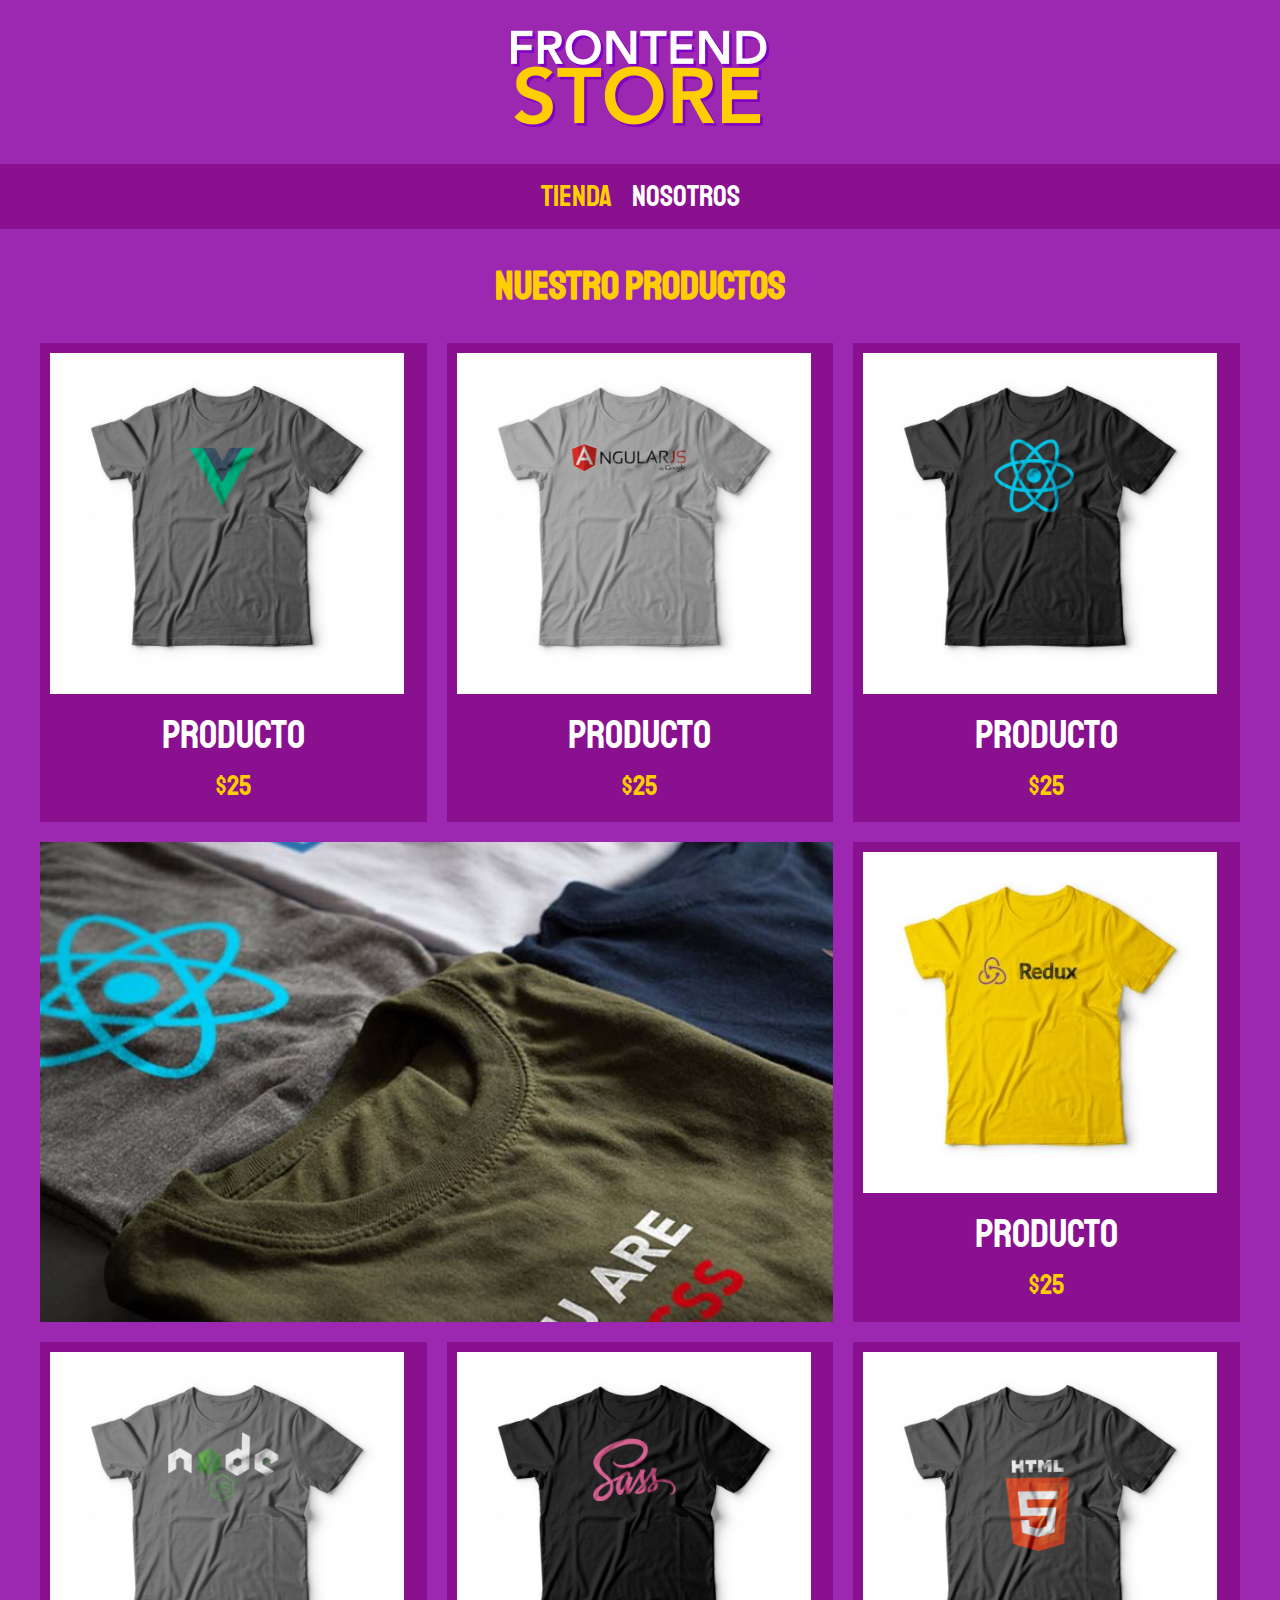
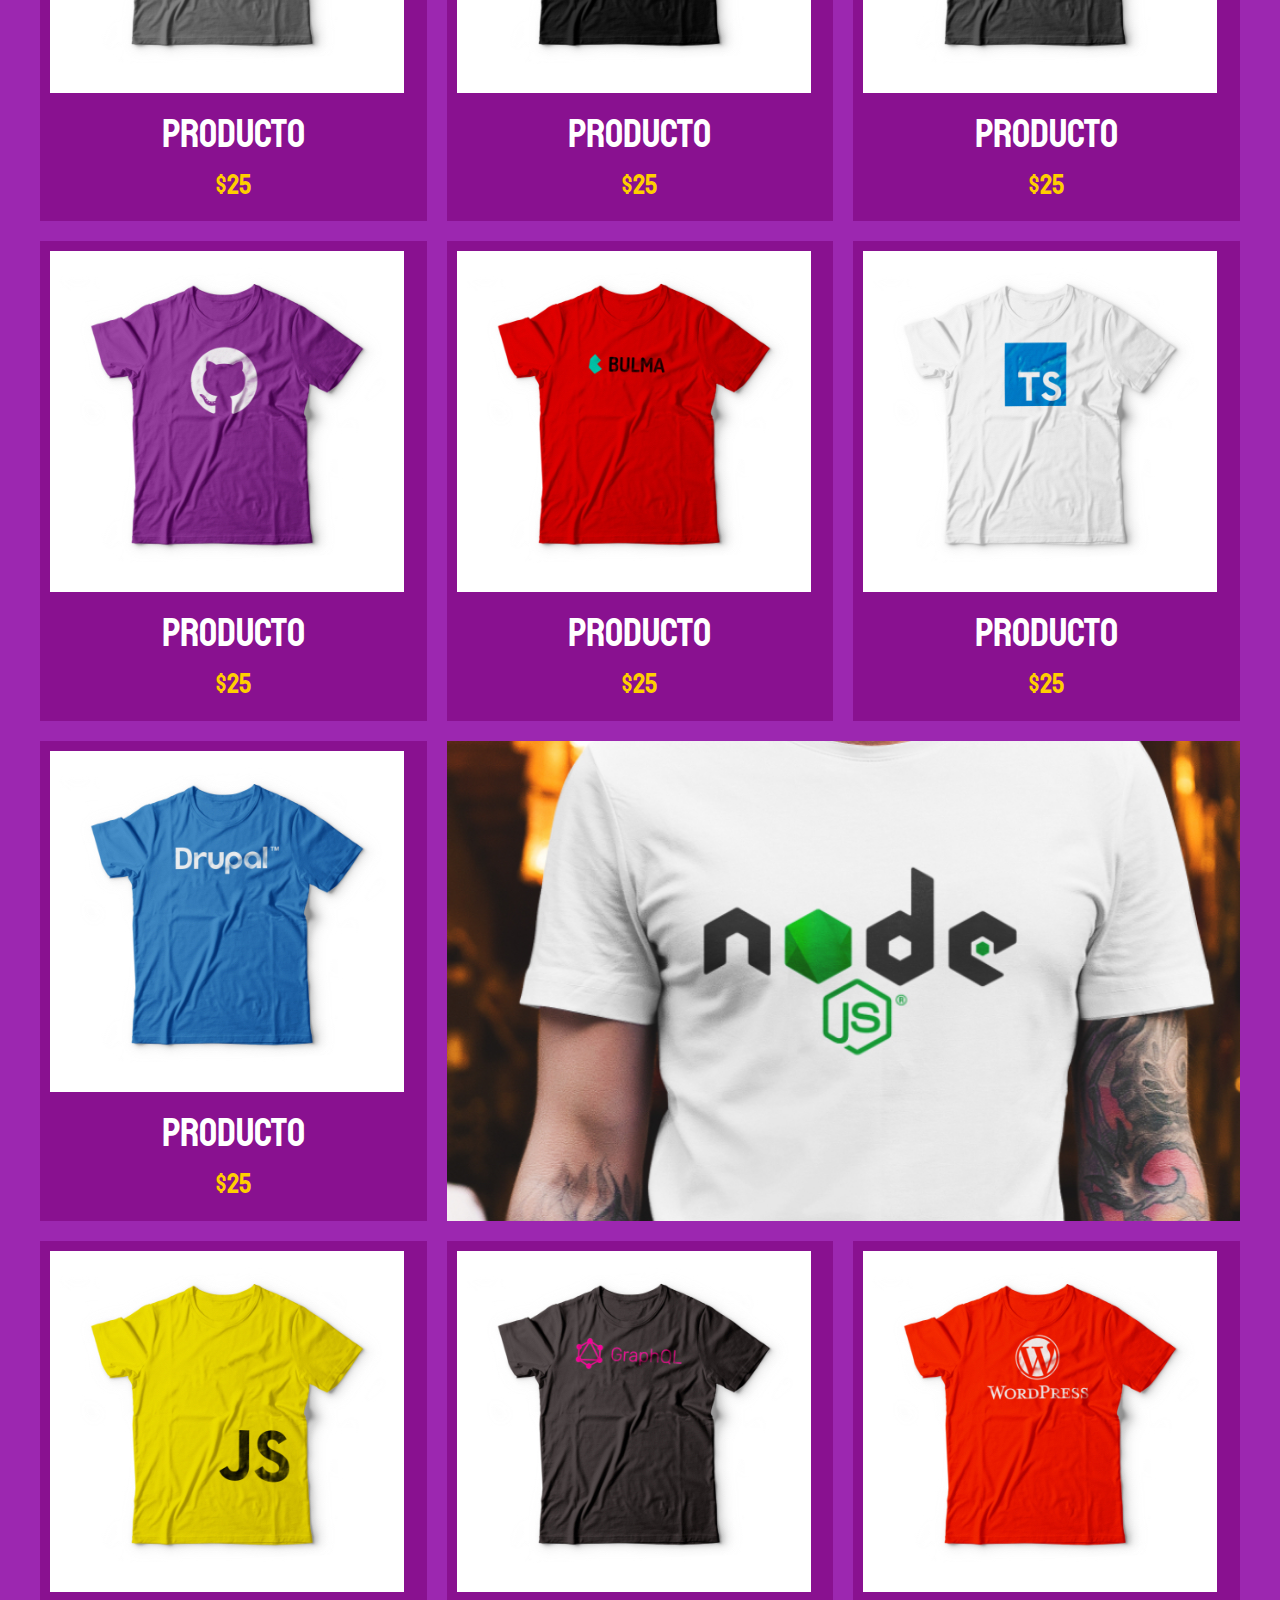
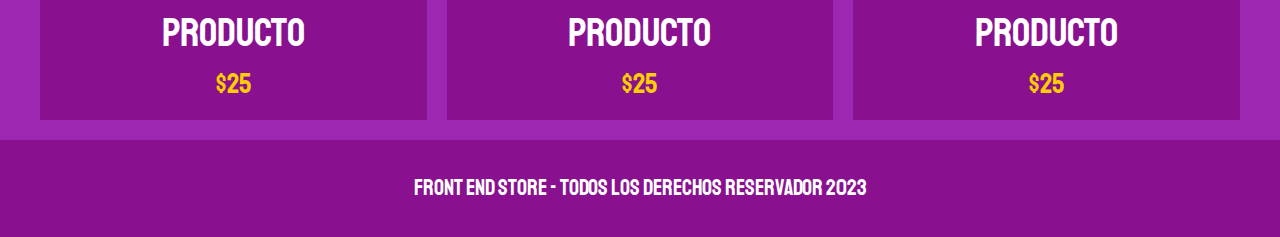
<file: index.html>
<!DOCTYPE html>
<html lang="en">
<head>
  <meta charset="UTF-8">
  <meta name="viewport" content="width=device-width, initial-scale=1.0">
  <title>Document</title>
  <link rel="stylesheet" href="/styles/normalize.css">
  <link rel="preconnect" href="https://fonts.googleapis.com">
  <link rel="preconnect" href="https://fonts.gstatic.com" crossorigin>
  <link href="https://fonts.googleapis.com/css2?family=Staatliches&display=swap" rel="stylesheet">
  <link rel="stylesheet" href="/styles/style.css">
</head>
<body>
  <header class="header">
    <a href="/index.html">
      <img class="header__logo" src="/img/logo.png" alt="Logotipo">
    </a>
  </header>

  <nav class="navegacion">
    <a class="navegacion__enlace navegacion__enlace--activo" href="/index.html">Tienda</a>
    <a class="navegacion__enlace" href="/nosotros.html">Nosotros</a>
  </nav>

  <main class="contenedor">
    <h1>Nuestro Productos</h1>

    <div class="grid">
      <div class="producto">
        <a href="/producto.html">
          <img class="producto__img" src="/img/1.jpg" alt="Imagen Camisa">
        </a>
        <div class="producto__informacion">
          <p class="producto__nombre">Producto</p>
          <p class="producto__precio">$25</p>
        </div>
      </div>
      <div class="producto">
        <a href="/producto.html">
          <img class="producto__img" src="/img/2.jpg" alt="Imagen Camisa">
        </a>
        <div class="producto__informacion">
          <p class="producto__nombre">Producto</p>
          <p class="producto__precio">$25</p>
        </div>
      </div>
      <div class="producto">
        <a href="/producto.html">
          <img class="producto__img" src="/img/3.jpg" alt="Imagen Camisa">
        </a>
        <div class="producto__informacion">
          <p class="producto__nombre">Producto</p>
          <p class="producto__precio">$25</p>
        </div>
      </div>
      <div class="producto">
        <a href="/producto.html">
          <img class="producto__img" src="/img/4.jpg" alt="Imagen Camisa">
        </a>
        <div class="producto__informacion">
          <p class="producto__nombre">Producto</p>
          <p class="producto__precio">$25</p>
        </div>
      </div>
      <div class="producto">
        <a href="/producto.html">
          <img class="producto__img" src="/img/5.jpg" alt="Imagen Camisa">
        </a>
        <div class="producto__informacion">
          <p class="producto__nombre">Producto</p>
          <p class="producto__precio">$25</p>
        </div>
      </div>
      <div class="producto">
        <a href="/producto.html">
          <img class="producto__img" src="/img/6.jpg" alt="Imagen Camisa">
        </a>
        <div class="producto__informacion">
          <p class="producto__nombre">Producto</p>
          <p class="producto__precio">$25</p>
        </div>
      </div>
      <div class="producto">
        <a href="/producto.html">
          <img class="producto__img" src="/img/7.jpg" alt="Imagen Camisa">
        </a>
        <div class="producto__informacion">
          <p class="producto__nombre">Producto</p>
          <p class="producto__precio">$25</p>
        </div>
      </div>
      <div class="producto">
        <a href="/producto.html">
          <img class="producto__img" src="/img/8.jpg" alt="Imagen Camisa">
        </a>
        <div class="producto__informacion">
          <p class="producto__nombre">Producto</p>
          <p class="producto__precio">$25</p>
        </div>
      </div>
      <div class="producto">
        <a href="/producto.html">
          <img class="producto__img" src="/img/9.jpg" alt="Imagen Camisa">
        </a>
        <div class="producto__informacion">
          <p class="producto__nombre">Producto</p>
          <p class="producto__precio">$25</p>
        </div>
      </div>
      <div class="producto">
        <a href="/producto.html">
          <img class="producto__img" src="/img/10.jpg" alt="Imagen Camisa">
        </a>
        <div class="producto__informacion">
          <p class="producto__nombre">Producto</p>
          <p class="producto__precio">$25</p>
        </div>
      </div>
      <div class="producto">
        <a href="/producto.html">
          <img class="producto__img" src="/img/11.jpg" alt="Imagen Camisa">
        </a>
        <div class="producto__informacion">
          <p class="producto__nombre">Producto</p>
          <p class="producto__precio">$25</p>
        </div>
      </div>
      <div class="producto">
        <a href="/producto.html">
          <img class="producto__img" src="/img/12.jpg" alt="Imagen Camisa">
        </a>
        <div class="producto__informacion">
          <p class="producto__nombre">Producto</p>
          <p class="producto__precio">$25</p>
        </div>
      </div>
      <div class="producto">
        <a href="/producto.html">
          <img class="producto__img" src="/img/13.jpg" alt="Imagen Camisa">
        </a>
        <div class="producto__informacion">
          <p class="producto__nombre">Producto</p>
          <p class="producto__precio">$25</p>
        </div>
      </div>
      <div class="producto">
        <a href="/producto.html">
          <img class="producto__img" src="/img/14.jpg" alt="Imagen Camisa">
        </a>
        <div class="producto__informacion">
          <p class="producto__nombre">Producto</p>
          <p class="producto__precio">$25</p>
        </div>
      </div>

      <div class="grafico grafico--camisas"></div>
      <div class="grafico grafico--node"></div>
    </div>
  </main>

  <footer class="footer">
    <p class="footer__texto">Front End Store - Todos los derechos reservador 2023</p>
  </footer>
</body>
</html>
</file>
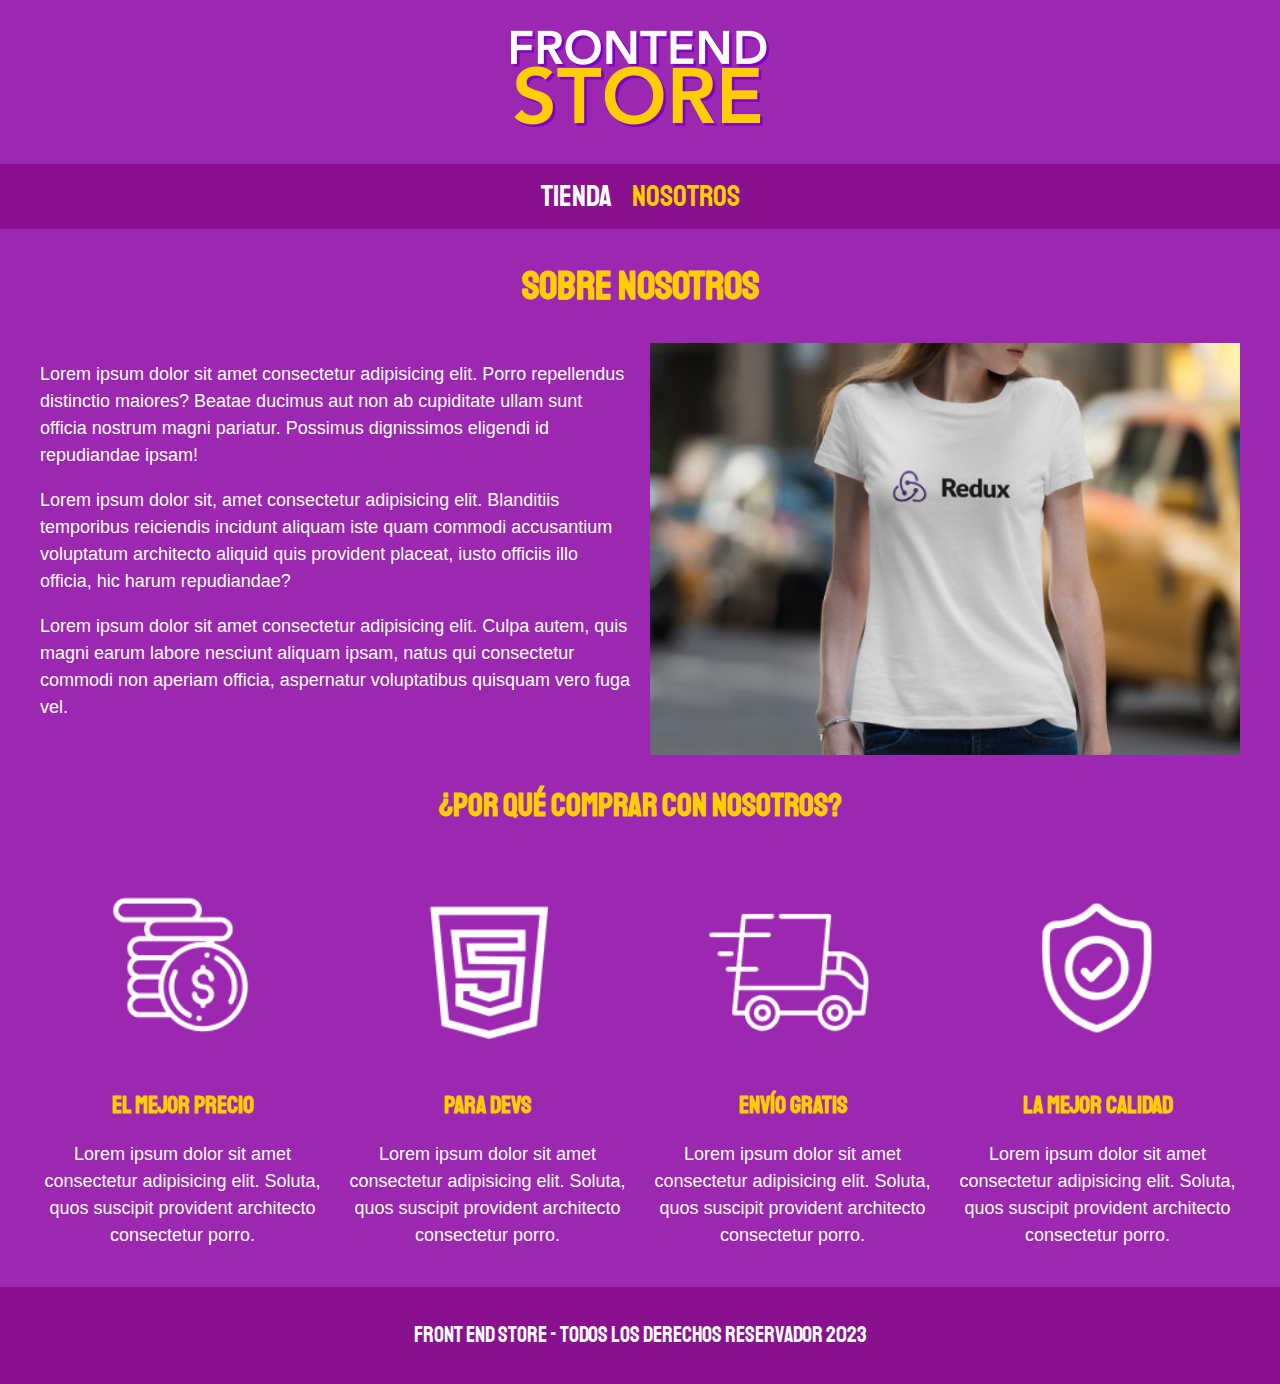
<file: nosotros.html>
<!DOCTYPE html>
<html lang="en">
<head>
  <meta charset="UTF-8">
  <meta name="viewport" content="width=device-width, initial-scale=1.0">
  <title>Document</title>
  <link rel="stylesheet" href="/styles/normalize.css">
  <link rel="preconnect" href="https://fonts.googleapis.com">
  <link rel="preconnect" href="https://fonts.gstatic.com" crossorigin>
  <link href="https://fonts.googleapis.com/css2?family=Staatliches&display=swap" rel="stylesheet">
  <link rel="stylesheet" href="/styles/style.css">
</head>
<body>
  <header class="header">
    <a href="/index.html">
      <img class="header__logo" src="/img/logo.png" alt="Logotipo">
    </a>
  </header>

  <nav class="navegacion">
    <a class="navegacion__enlace" href="/index.html">Tienda</a>
    <a class="navegacion__enlace navegacion__enlace--activo" href="/nosotros.html">Nosotros</a>
  </nav>

  <main class="contenedor">
    <h1>Sobre Nosotros</h1>

    <div class="nosotros">
      <div class="nosotros__contenido">
        <p>Lorem ipsum dolor sit amet consectetur adipisicing elit. Porro repellendus distinctio maiores? Beatae ducimus aut non ab cupiditate ullam sunt officia nostrum magni pariatur. Possimus dignissimos eligendi id repudiandae ipsam!</p>
        <p>Lorem ipsum dolor sit, amet consectetur adipisicing elit. Blanditiis temporibus reiciendis incidunt aliquam iste quam commodi accusantium voluptatum architecto aliquid quis provident placeat, iusto officiis illo officia, hic harum repudiandae?</p>
        <p>Lorem ipsum dolor sit amet consectetur adipisicing elit. Culpa autem, quis magni earum labore nesciunt aliquam ipsam, natus qui consectetur commodi non aperiam officia, aspernatur voluptatibus quisquam vero fuga vel.</p>
      </div>
      <img class="nosotros__imagen" src="/img/nosotros.jpg" alt="Imagen Nosotros">
    </div>
  </main>

  <section class="contenedor comprar">
    <h2 class="comprar_titulo">¿Por qué comprar con nosotros?</h2>

    <div class="bloques">
      <div class="bloque">
        <img class="bloque__imagen" src="/img/icono_1.png" alt="Icono">
        <h3 class="bloque__titulo">El Mejor Precio</h3>
        <p>Lorem ipsum dolor sit amet consectetur adipisicing elit. Soluta, quos suscipit provident architecto consectetur porro.</p>
      </div>
      <div class="bloque">
        <img class="bloque__imagen" src="/img/icono_2.png" alt="Icono">
        <h3 class="bloque__titulo">Para Devs</h3>
        <p>Lorem ipsum dolor sit amet consectetur adipisicing elit. Soluta, quos suscipit provident architecto consectetur porro.</p>
      </div>
      <div class="bloque">
        <img class="bloque__imagen" src="/img/icono_3.png" alt="Icono">
        <h3 class="bloque__titulo">Envío Gratis</h3>
        <p>Lorem ipsum dolor sit amet consectetur adipisicing elit. Soluta, quos suscipit provident architecto consectetur porro.</p>
      </div>
      <div class="bloque">
        <img class="bloque__imagen" src="/img/icono_4.png" alt="Icono">
        <h3 class="bloque__titulo">La Mejor Calidad</h3>
        <p>Lorem ipsum dolor sit amet consectetur adipisicing elit. Soluta, quos suscipit provident architecto consectetur porro.</p>
      </div>
    </div>
  </section>

  <footer class="footer">
    <p class="footer__texto">Front End Store - Todos los derechos reservador 2023</p>
  </footer>
</body>
</html>
</file>
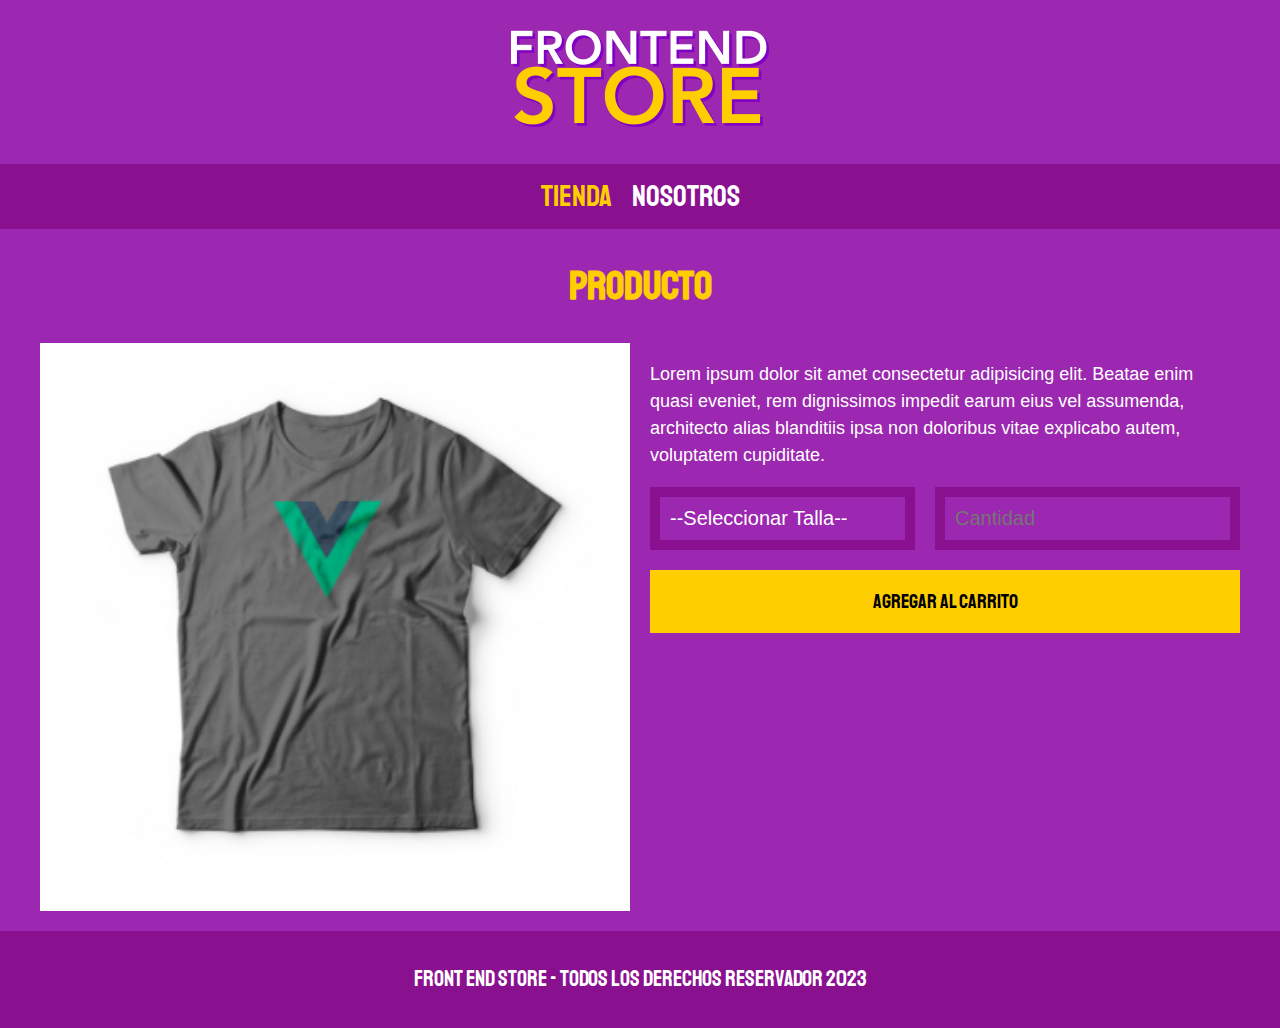
<file: producto.html>
<!DOCTYPE html>
<html lang="en">
<head>
  <meta charset="UTF-8">
  <meta name="viewport" content="width=device-width, initial-scale=1.0">
  <title>Document</title>
  <link rel="stylesheet" href="/styles/normalize.css">
  <link rel="preconnect" href="https://fonts.googleapis.com">
  <link rel="preconnect" href="https://fonts.gstatic.com" crossorigin>
  <link href="https://fonts.googleapis.com/css2?family=Staatliches&display=swap" rel="stylesheet">
  <link rel="stylesheet" href="/styles/style.css">
</head>
<body>
  <header class="header">
    <a href="/index.html">
      <img class="header__logo" src="/img/logo.png" alt="Logotipo">
    </a>
  </header>

  <nav class="navegacion">
    <a class="navegacion__enlace navegacion__enlace--activo" href="/index.html">Tienda</a>
    <a class="navegacion__enlace" href="/nosotros.html">Nosotros</a>
  </nav>

  <main class="contenedor">
    <h1>Producto</h1>

    <div class="camisa">
      <img class="camisa__imagen" src="/img/1.jpg" alt="Imagen Camisa">

      <div class="camisa__contenido">
        <p>Lorem ipsum dolor sit amet consectetur adipisicing elit. Beatae enim quasi eveniet, rem dignissimos impedit earum eius vel assumenda, architecto alias blanditiis ipsa non doloribus vitae explicabo autem, voluptatem cupiditate.</p>

        <form class="formulario">
          <select class="formulario__campo">
            <option disabled selected>--Seleccionar Talla--</option>
            <option>Chica</option>
            <option>Mediana</option>
            <option>Grande</option>
          </select>
          <input class="formulario__campo" type="number" placeholder="Cantidad" min="1">
          <input class="formulario__submit" type="submit" value="Agregar al Carrito">
        </form>
      </div>
    </div>
  </main>

  <footer class="footer">
    <p class="footer__texto">Front End Store - Todos los derechos reservador 2023</p>
  </footer>
</body>
</html>
</file>
<file: styles/style.css>
:root {
  --primario: #9c27b0;
  --primarioOscuro: #891190;
  --secundario: #ffce00;
  --secundarioOscuro: rgb(233, 287, 2);
  --blanco: #fff;
  --negro: #000;

  --fuentePrincipal: 'Staatliches', cursive;
}

html {
  box-sizing: border-box;
  font-size: 62.5%; /** 1rem = 10px */
}
*, *:before, *:after {
  box-sizing: inherit;
}

/** Globales */
body {
  background-color: var(--primario);
  font-size: 1.6rem;
  line-height: 1.5;
}

p {
  font-size: 1.8rem;
  font-family: Arial, Helvetica, sans-serif;
  color: var(--blanco);
}

a {
  text-decoration: none;
}

img {
  max-width: 100%;
}

.contenedor {
  max-width: 120rem;
  margin: 0 auto;
}

h1, h2, h3 {
  text-align: center;
  color: var(--secundario);
  font-family: var(--fuentePrincipal);
}

h1 {
  font-size: 4rem;
}

h2 {
  font-size: 3.2rem;
}

h3 {
  font-size: 2.4rem;
}

/** Header */
.header {
  display: flex;
  justify-content: center;
}

.header__logo {
  padding: 3rem 0;
}

/** Navegacion */
.navegacion {
  background-color: var(--primarioOscuro);
  padding: 1rem 0;
  display: flex;
  justify-content: center;
  gap: 2rem;
}

.navegacion__enlace {
  font-family: var(--fuentePrincipal);
  color: var(--blanco);
  font-size: 3rem;
}

.navegacion__enlace:hover {
  color: var(--secundario);
}

.navegacion__enlace--activo {
  color: var(--secundario);
}

/** Footer */
.footer {
  background-color: var(--primarioOscuro);
  padding: 1rem 0;
  margin-top: 2rem;
}

.footer__texto {
  text-align: center;
  font-family: var(--fuentePrincipal);
  font-size: 2.2rem;
}

/** Grid */
.grid {
  display: grid;
  grid-template-columns: repeat(2, 1fr);
  column-gap: 2rem;
  row-gap: 2rem;
}

@media (width >= 76.8rem){
  .grid {
    grid-template-columns: repeat(3, 1fr);
  }
}

/** Productos */
.producto {
  background-color: var(--primarioOscuro);
  padding: 1rem;
}

.producto__imagen {
  width: 100%;
}

.producto__nombre {
  font-size: 4rem;
}

.producto__precio {
  font-size: 2.8rem;
  color: var(--secundario);
}

.producto__nombre, .producto__precio {
  font-family: var(--fuentePrincipal);
  margin: 1rem 0;
  text-align: center;
  line-height: 1.2;
}

/** Graficos */
.grafico {
  min-height: 30rem;
  background-repeat: no-repeat;
  background-size: cover;
  background-position: center;
}

.grafico--camisas {
  grid-row: 2 / 3;
  grid-column: 1 / 3;
  background-image: url(/img/grafico1.jpg);
}

.grafico--node {
  background-image: url(/img/grafico2.jpg);
  grid-column: 1/ 3;
  grid-row: 8 / 9;
}

@media (width >= 76.8rem){
  .grafico--node {
    grid-row: 5 / 6;
    grid-column: 2 / 4;
  }
}

/** Nosotros */
.nosotros {
  display: grid;
  grid-template-rows: repeat(2, auto);
}

@media (width >= 76.8rem){
  .nosotros {
    grid-template-columns: repeat(2, 1fr);
    column-gap: 2rem;
  }
}

.nosotros__imagen {
  grid-row: 1 / 2;
  width: 100%;
}

@media (width >= 76.8rem){
  .nosotros__imagen {
    grid-column: 2 / 3;
  }
}

/** Bloques */
.bloques {
  display: grid;
  grid-template-columns: repeat(2, 1fr);
  gap: 2rem;
}

@media (width >= 76.8rem){
  .bloques {
    grid-template-columns: repeat(4, 1fr);
  }
}

.bloque {
  text-align: center;
}

.bloque__imagen {
  width: 100%;
}

.bloque__titulo {
  margin: 0;
}

/** Producto */
@media (width >= 76.8rem){
  .camisa {
    display: grid;
    grid-template-columns: repeat(2, 1fr);
    column-gap: 2rem;
  }
}

.camisa__imagen {
  width: 100%;
}

.formulario {
  display: grid;
  grid-template-columns: repeat(2, 1fr);
  gap: 2rem;
}

.formulario__campo {
  border-color: var(--primarioOscuro);
  border-width: 1rem;
  border-style: solid;
  background-color: var(--primario);
  color: var(--blanco);
  font-size: 2rem;
  font-family: Arial, Helvetica, sans-serif;
  padding: 1rem;
  appearance: none;
}

.formulario__submit {
  background-color: var(--secundario);
  border: none;
  font-size: 2rem;
  font-family: var(--fuentePrincipal);
  padding: 2rem;
  transition: background-color 1s ease;
  grid-column: 1 / 3;
}

.formulario__submit:hover {
  cursor: pointer;
  background-color: var(--secundarioOscuro);
}
</file>
